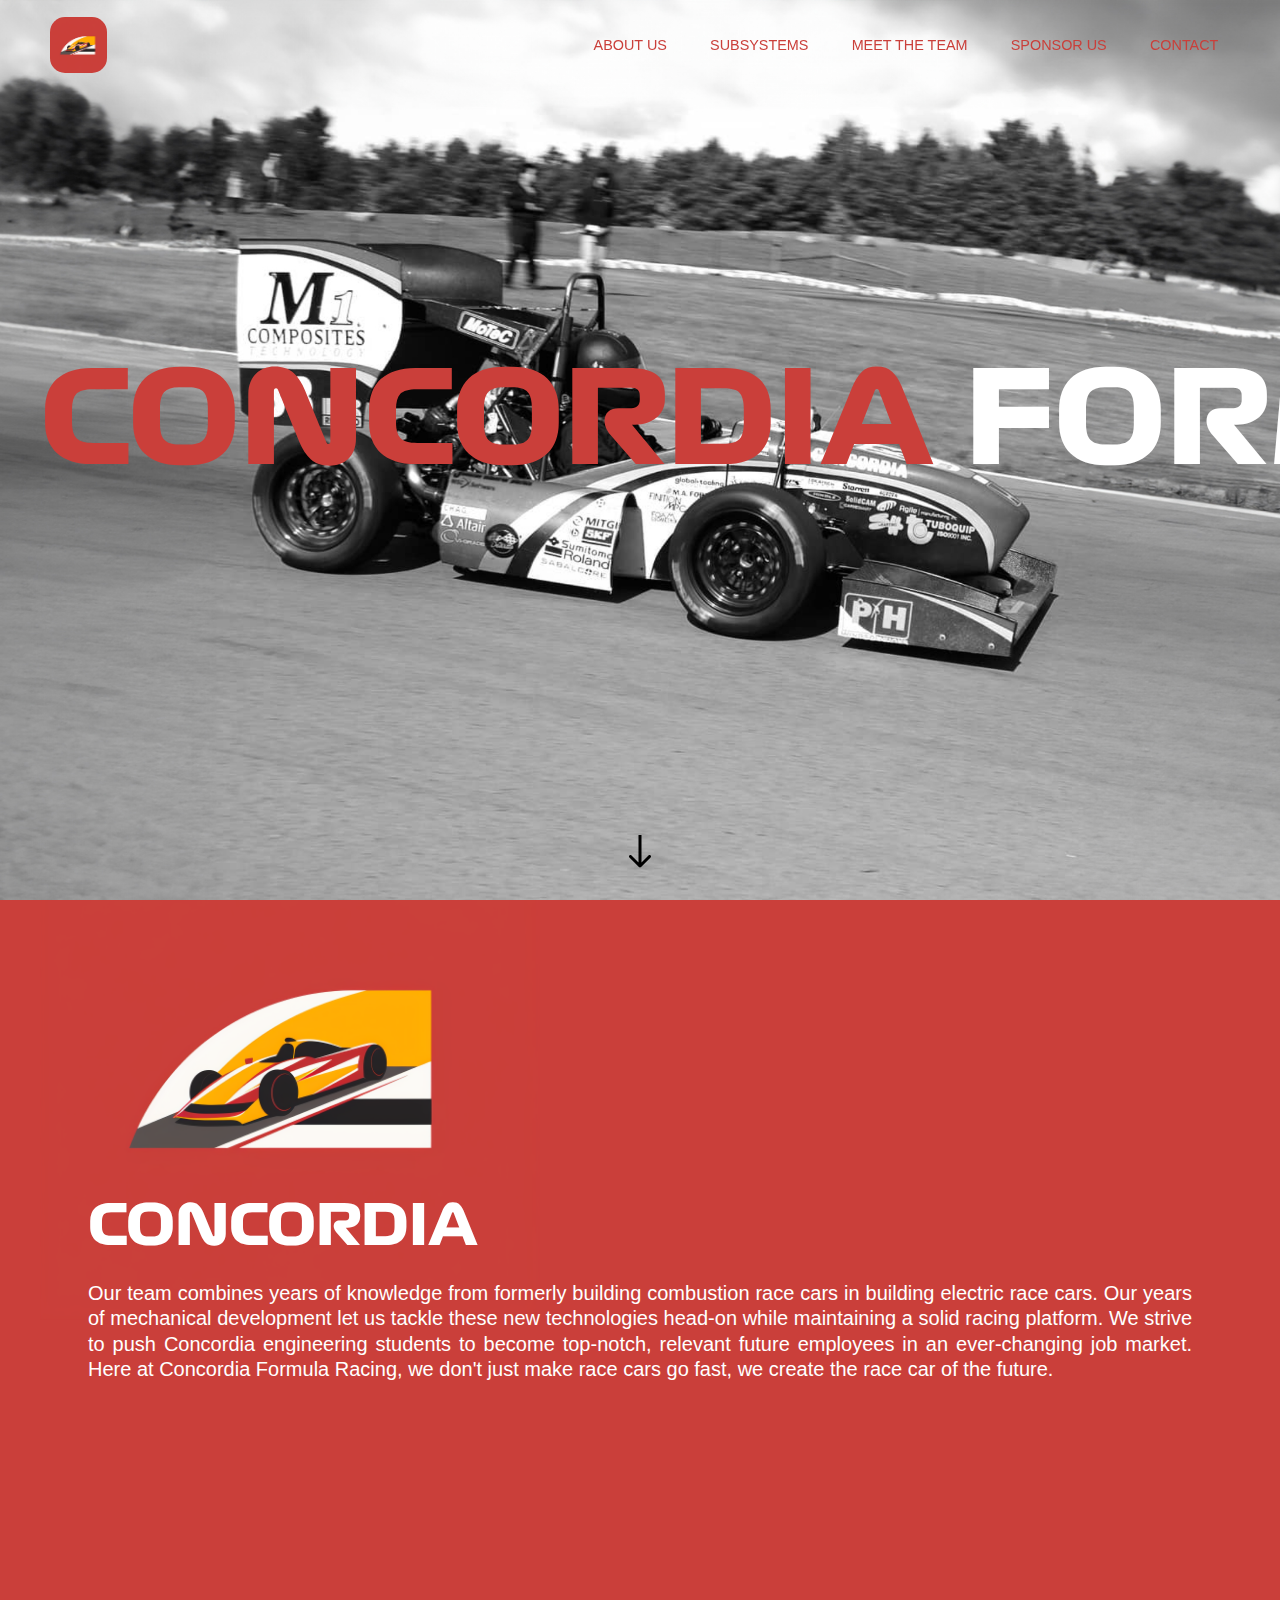
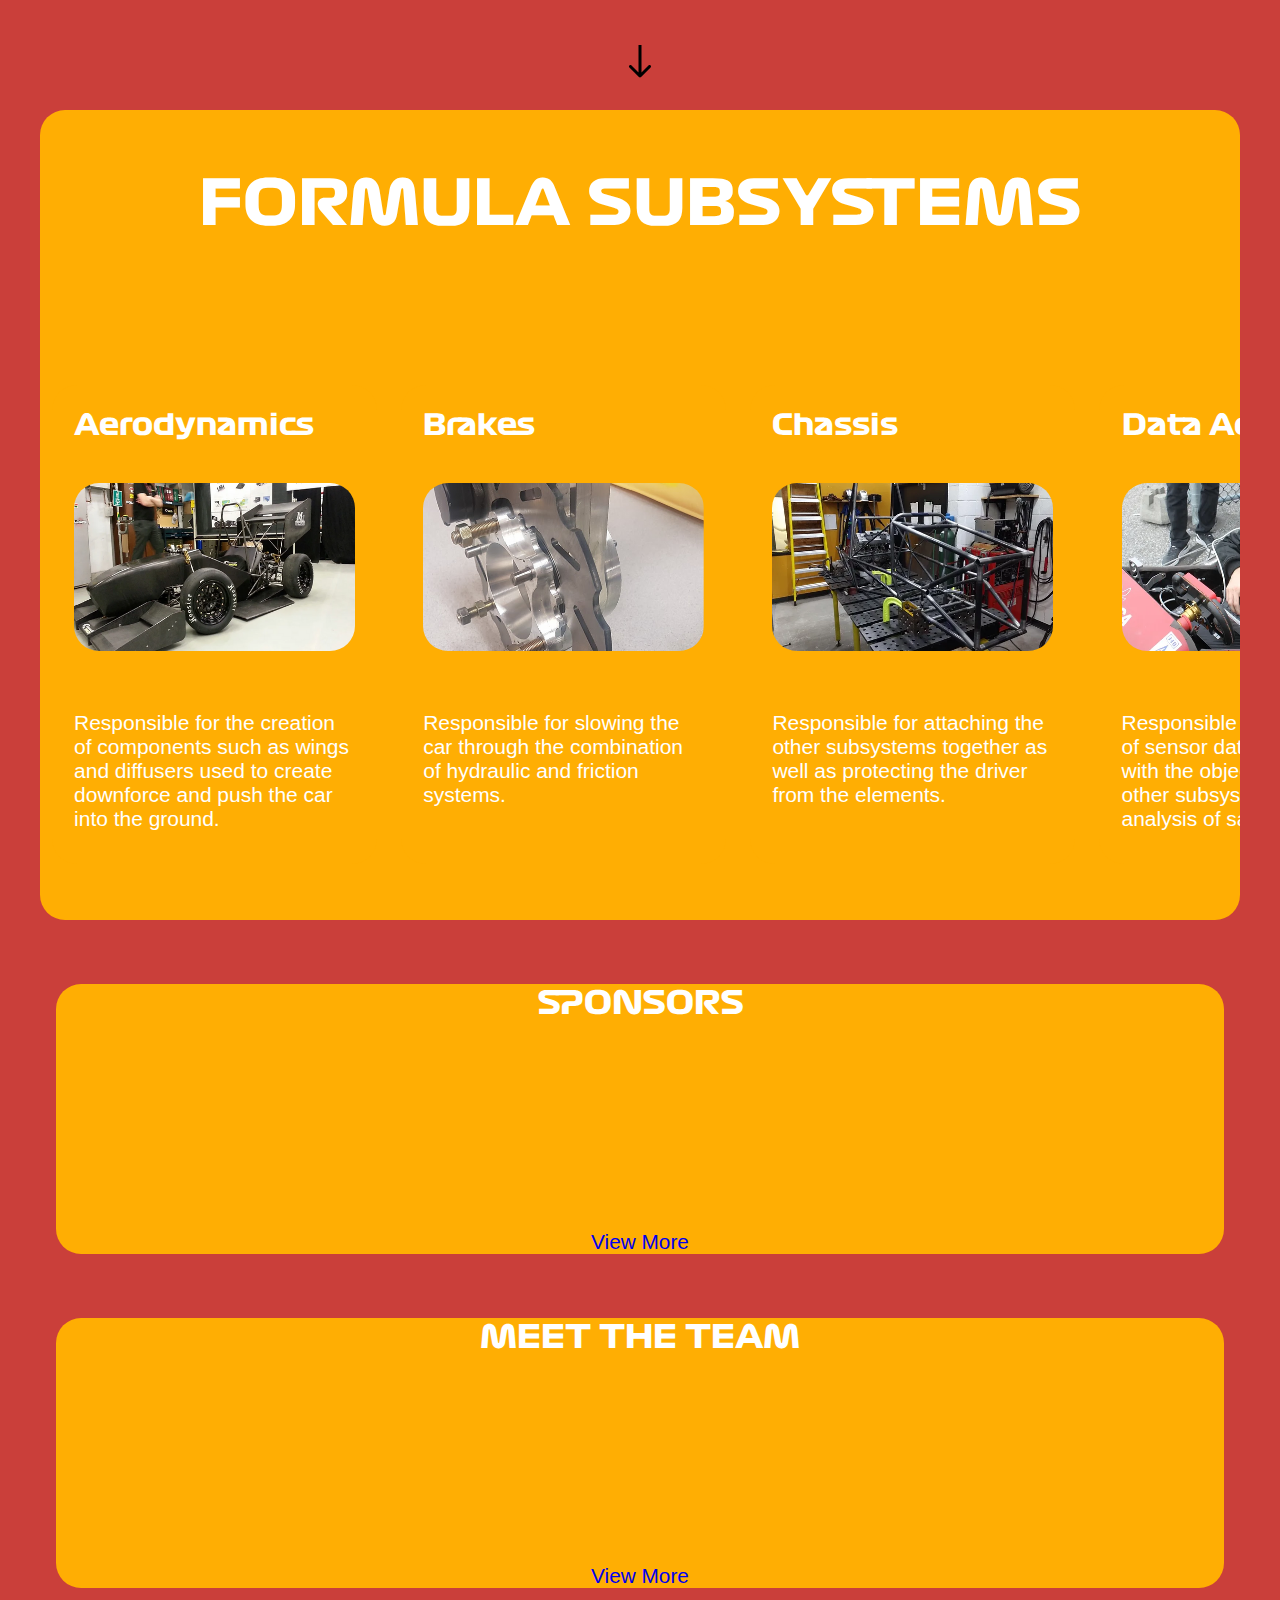
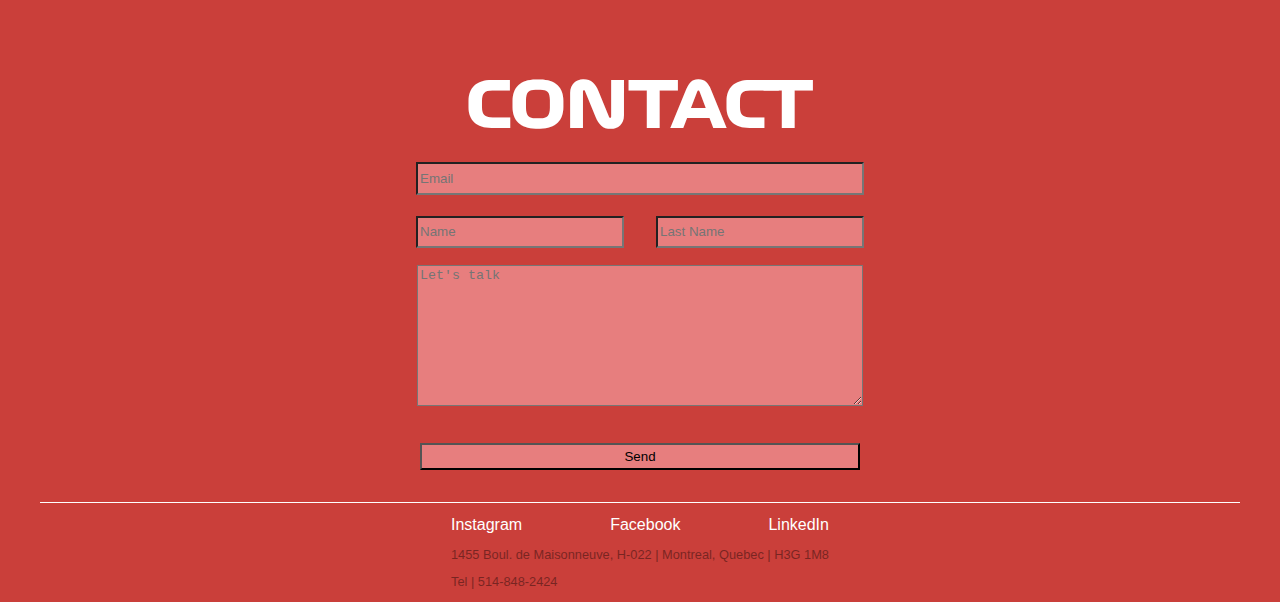
<file: index.html>
<!DOCTYPE html>
<html lang="en">
<head>
    <meta charset="UTF-8">
    <meta name="viewport" content="width=device-width, initial-scale=1.0">
    <title>FORMULA SAE - CONCORDIA</title>
    <link rel="stylesheet" href="style.css">
</head>
<body>
    <div class="home-image"></div>
    <div class="wrapper">

        <div id="update"></div>

        <header>
            <a href="index.html" class="logo1"></a>

            <nav>
                <svg class="close" width="33" height="33" viewBox="0 0 33 33" fill="none" xmlns="http://www.w3.org/2000/svg">
                    <path d="M16.5 0.25C13.2861 0.25 10.1443 1.20305 7.47199 2.98862C4.79969 4.77419 2.71689 7.31209 1.48697 10.2814C0.257041 13.2507 -0.0647633 16.518 0.562247 19.6702C1.18926 22.8224 2.73692 25.7179 5.00952 27.9905C7.28213 30.2631 10.1776 31.8108 13.3298 32.4378C16.482 33.0648 19.7493 32.743 22.7186 31.513C25.6879 30.2831 28.2258 28.2003 30.0114 25.528C31.797 22.8557 32.75 19.7139 32.75 16.5C32.75 14.366 32.3297 12.2529 31.5131 10.2814C30.6964 8.30985 29.4994 6.51847 27.9905 5.00952C26.4815 3.50056 24.6902 2.3036 22.7186 1.48696C20.7471 0.670319 18.634 0.25 16.5 0.25ZM20.9038 18.5963C21.0561 18.7473 21.177 18.927 21.2595 19.1251C21.342 19.3231 21.3844 19.5355 21.3844 19.75C21.3844 19.9645 21.342 20.1769 21.2595 20.3749C21.177 20.573 21.0561 20.7527 20.9038 20.9038C20.7527 21.0561 20.573 21.177 20.3749 21.2594C20.1769 21.3419 19.9645 21.3844 19.75 21.3844C19.5355 21.3844 19.3231 21.3419 19.1251 21.2594C18.927 21.177 18.7473 21.0561 18.5963 20.9038L16.5 18.7913L14.4038 20.9038C14.2527 21.0561 14.073 21.177 13.8749 21.2594C13.6769 21.3419 13.4645 21.3844 13.25 21.3844C13.0355 21.3844 12.8231 21.3419 12.6251 21.2594C12.427 21.177 12.2473 21.0561 12.0963 20.9038C11.9439 20.7527 11.8231 20.573 11.7406 20.3749C11.6581 20.1769 11.6156 19.9645 11.6156 19.75C11.6156 19.5355 11.6581 19.3231 11.7406 19.1251C11.8231 18.927 11.9439 18.7473 12.0963 18.5963L14.2088 16.5L12.0963 14.4038C11.7903 14.0978 11.6184 13.6827 11.6184 13.25C11.6184 12.8173 11.7903 12.4022 12.0963 12.0963C12.4023 11.7903 12.8173 11.6184 13.25 11.6184C13.6827 11.6184 14.0978 11.7903 14.4038 12.0963L16.5 14.2088L18.5963 12.0963C18.9023 11.7903 19.3173 11.6184 19.75 11.6184C20.1827 11.6184 20.5978 11.7903 20.9038 12.0963C21.2098 12.4022 21.3817 12.8173 21.3817 13.25C21.3817 13.6827 21.2098 14.0978 20.9038 14.4038L18.7913 16.5L20.9038 18.5963Z" fill="black"/>
                </svg>
                    
                <ul>
                    <li><a class="burger-items" href="#scrolltoIntro">ABOUT US</a></li>
                    <li><a class="burger-items" href="#scrollToSubs">SUBSYSTEMS</a></li>
                    <li><a class="burger-items" href="team.html">MEET THE TEAM</a></li>
                    <li><a class="burger-items" href="sponsors.html">SPONSOR US</a></li>
                    <li><a class="burger-items" href="#scrollBottom">CONTACT</a></li>
                </ul>
            </nav>

            <svg class="menu" id="desktop-menu" width="48" height="32" viewBox="0 0 48 32" fill="none" xmlns="http://www.w3.org/2000/svg">
                <path d="M24 32H0V26.6667H24V32ZM48 18.6667H0V13.3333H48V18.6667ZM48 5.33333H24V0H48V5.33333Z" fill="black"/>
            </svg>
        </header>

        <section class="home-page">
            <div class="scrolling-text"><h1><span>CONCORDIA</span> FORMULA RACING - <span>CONCORDIA</span> FORMULA RACING - <span>CONCORDIA</span> FORMULA RACING </h1></div>

            <svg class="arrow one" width="24" height="33" viewBox="0 0 24 33" fill="none" xmlns="http://www.w3.org/2000/svg">
                <path d="M10.9393 32.0607C11.5251 32.6464 12.4749 32.6464 13.0607 32.0607L22.6066 22.5147C23.1924 21.9289 23.1924 20.9792 22.6066 20.3934C22.0208 19.8076 21.0711 19.8076 20.4853 20.3934L12 28.8787L3.51472 20.3934C2.92893 19.8076 1.97919 19.8076 1.3934 20.3934C0.807612 20.9792 0.807612 21.9289 1.3934 22.5147L10.9393 32.0607ZM10.5 6.55671e-08L10.5 31L13.5 31L13.5 -6.55671e-08L10.5 6.55671e-08Z" fill="black"/>
            </svg>
        </section>

        <section class="intro" id="scrolltoIntro">
            <div class="introFrame">
                <div class="intro-imageAndtext">
                    <div class="logo2"></div>
                    <h1 class="intro-concordia">CONCORDIA</h1>
                </div>
                <p class="subhead">Our team combines years of knowledge from formerly building combustion race cars in building electric race cars. Our years of mechanical development let us tackle these new technologies head-on while maintaining a solid racing platform. We strive to push Concordia engineering students to become top-notch, relevant future employees in an ever-changing job market. Here at Concordia Formula Racing, we don't just make race cars go fast, we create the race car of the future.</p>
            </div>
            <svg class="arrow two" width="24" height="33" viewBox="0 0 24 33" fill="none" xmlns="http://www.w3.org/2000/svg">
                <path d="M10.9393 32.0607C11.5251 32.6464 12.4749 32.6464 13.0607 32.0607L22.6066 22.5147C23.1924 21.9289 23.1924 20.9792 22.6066 20.3934C22.0208 19.8076 21.0711 19.8076 20.4853 20.3934L12 28.8787L3.51472 20.3934C2.92893 19.8076 1.97919 19.8076 1.3934 20.3934C0.807612 20.9792 0.807612 21.9289 1.3934 22.5147L10.9393 32.0607ZM10.5 6.55671e-08L10.5 31L13.5 31L13.5 -6.55671e-08L10.5 6.55671e-08Z" fill="black"/>
            </svg>
                
        </section>

        <section class="subsystems" id="scrollToSubs">
            <div class="title subsystem">FORMULA SUBSYSTEMS</div>
            <div class="sub_section">
                <div class="card">
                    <p class="title">Aerodynamics</p>
                    <div class="frame">
                        <img class="card-photo" src="assets/subsystems/aero-photo.jpg" alt="dfasd">                    
                        <p class="text">Responsible for the creation of components such as wings and diffusers used to create downforce and push the car into the ground.</p>
                    </div>
                </div>

                <div class="card">
                    
                    <p class="title">Brakes</p>
                    <div class="frame">
                        <img class="card-photo" src="assets/subsystems/brakes.jpg" alt="dfasd">                    
                        <p class="text toolong">Responsible for slowing the car through the combination of hydraulic and friction systems.</p>
                    </div>
                </div>

                <div class="card">
                    <p class="title">Chassis</p>
                    <div class="frame">
                        <img class="card-photo" src="assets/subsystems/chassis.jpg" alt="dfasd">                    
                        <p class="text">Responsible for attaching the other subsystems together as well as protecting the driver from the elements.</p>
                    </div>                
                </div>

                <div class="card">
                    <p class="title">Data Acquisition</p>
                    <div class="frame">
                        <img class="card-photo" src="assets/subsystems/dataAcquisiton.jpg" alt="dfasd">                    
                        <p class="text">Responsible for the acquiring of sensor data and refining it with the objective of assisting other subsystems with the analysis of said data.</p>
                    </div>                
                </div>

                <div class="card">
                    <p class="title">Steering</p>
                    <div class="frame">
                        <img class="card-photo" src="assets/subsystems/steering.jpg" alt="dfasd">                    
                        <p class="text">Responsible for the steering geometry, closely related to the suspension subsystem.</p>
                    </div>                
                </div>

                <div class="card">
                    <p class="title">Suspension</p>
                    <div class="frame">
                        <img class="card-photo" src="assets/subsystems/suspension.jpg" alt="dfasd">                    
                        <p class="text">Responsible for translating forces from the tires into the rest of the car through the establishment of car specific geometry.</p>
                    </div>                
                </div>

                <div class="card">
                    <p class="title">Wheels & Tires</p>
                    <div class="frame">
                        <img class="card-photo" src="assets/subsystems/wheelsTires.jpg" alt="dfasd">                    
                        <p class="text">Responsible for all cornering and acceleration forces transferring between the road and the car.</p>
                    </div>                
                </div>

                <div class="card">
                    <p class="title">GLV Electrical</p>
                    <div class="frame">
                        <img class="card-photo" src="assets/subsystems/electrical.jpg" alt="dfasd">                    
                        <p class="text">Responsible for the low voltage systems of the car such as safety equipment and sensing equipment.</p>
                    </div>                
                </div>

                <div class="card">
                    <p class="title">Powertrain</p>
                    <div class="frame">
                        <img class="card-photo" src="assets/subsystems/powertrain.jpg" alt="dfasd">
                        <p class="text">Responsible for the motor, motor controller, and gearbox that power the car.</p>
                    </div>                
                </div>

                <div class="card">
                    <p class="title">Accumulator</p>
                    <div class="frame">
                        <img class="card-photo" src="assets/subsystems/accumulator.jpg" alt="dfasd">                    
                        <p class="text">Responsible for the battery and its management systems which are mostly high voltage.</p>
                    </div>                
                </div>


            </div>

        </section>

        <section class="sponsors">
            <div class="title sponsor">SPONSORS</div>
            <div class="sponsorScroll"></div>

            <a href="sponsors.html">View More</a>

        </section>

        <section class="sponsors">
            <div class="title sponsor">MEET THE TEAM</div>
            <div class="sponsorScroll"></div>

            <a href="team.html">View More</a>

        </section>

        <section class="contact" id="scrollBottom">
            <div class="title contact">CONTACT</div>
            <form action="mailto:thomasson5leo@gmail.com">
                <input class="c email" type="text" placeholder="Email">
                
                <div class="c names">
                   
                    <input class="user-name" type="text" placeholder="Name" style="background-color: rgb(231, 126, 126);">
                    <input class="user-name" type="text" placeholder="Last Name" style="background-color: rgb(231, 126, 126);">
                    
                </div>
                <textarea class="c talk" placeholder="Let's talk" cols="40" rows="9"></textarea> 
                
                <input class="c submit" type="submit" value="Send">

            </form>
        </section>

        <section class="footer">
            <div class="footer-frame">
                <div class="line"></div>
                <div class="socials">
                    <a class="link instagram" href="https://www.instagram.com/concordiasae_racing/">Instagram</a>
                    <a class="link facebook" href="https://www.facebook.com/concordiaefsae">Facebook</a>
                    <a class="link linkedin" href="https://www.linkedin.com/company/concordia-sae/">LinkedIn</a>
                </div>
                <div class="credentials">
                    <p>1455 Boul. de Maisonneuve,  H-022 | Montreal, Quebec | H3G 1M8</p>
                    <p>Tel | 514-848-2424</p>
                </div>
            </div>
        </section>

    </div>

    <script src="java.js"></script>
</body>
</html>
</file>
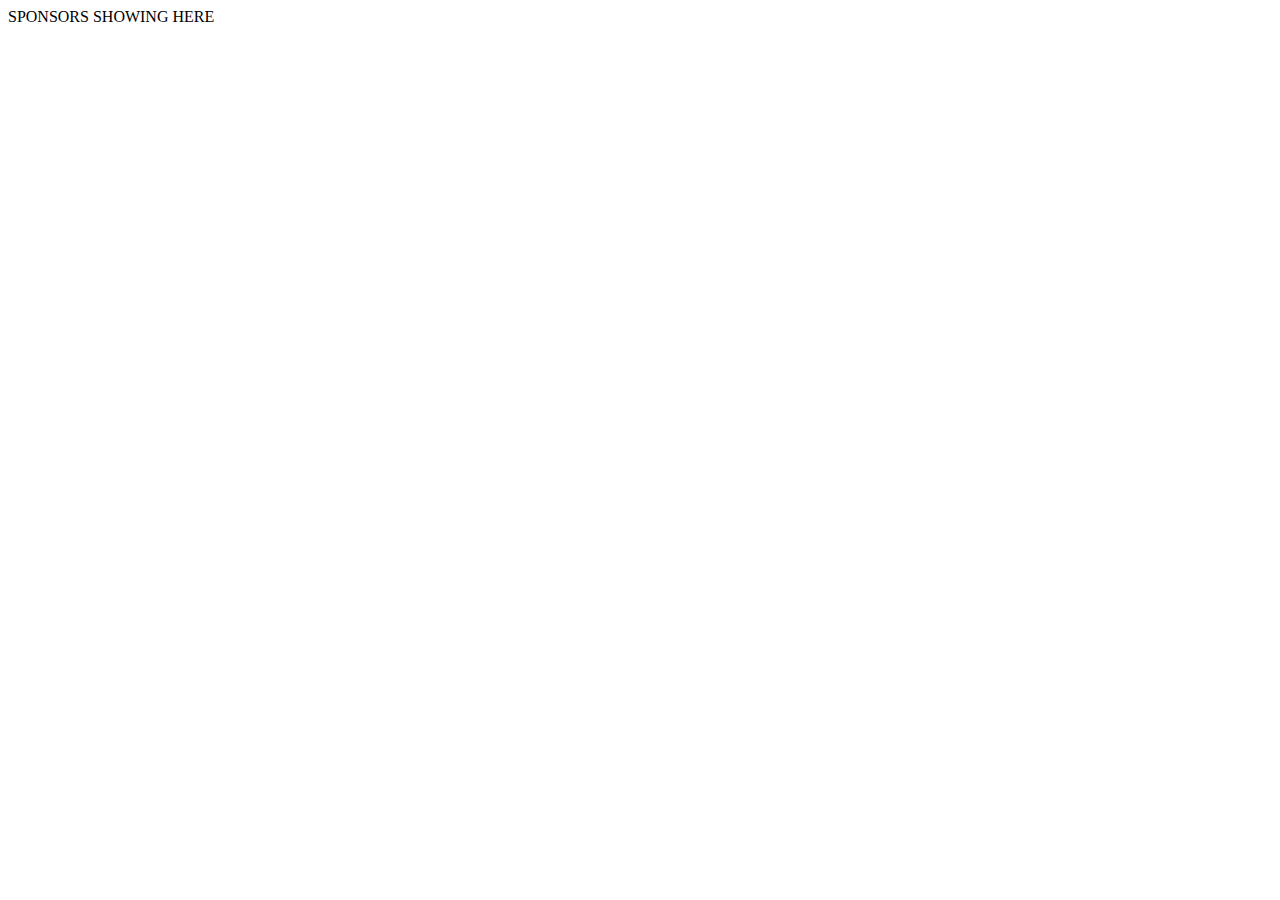
<file: sponsors.html>
<!DOCTYPE html>
<html lang="en">
<head>
    <meta charset="UTF-8">
    <meta name="viewport" content="width=device-width, initial-scale=1.0">
    <title>Document</title>
</head>
<body>
    SPONSORS SHOWING HERE
</body>
</html>
</file>
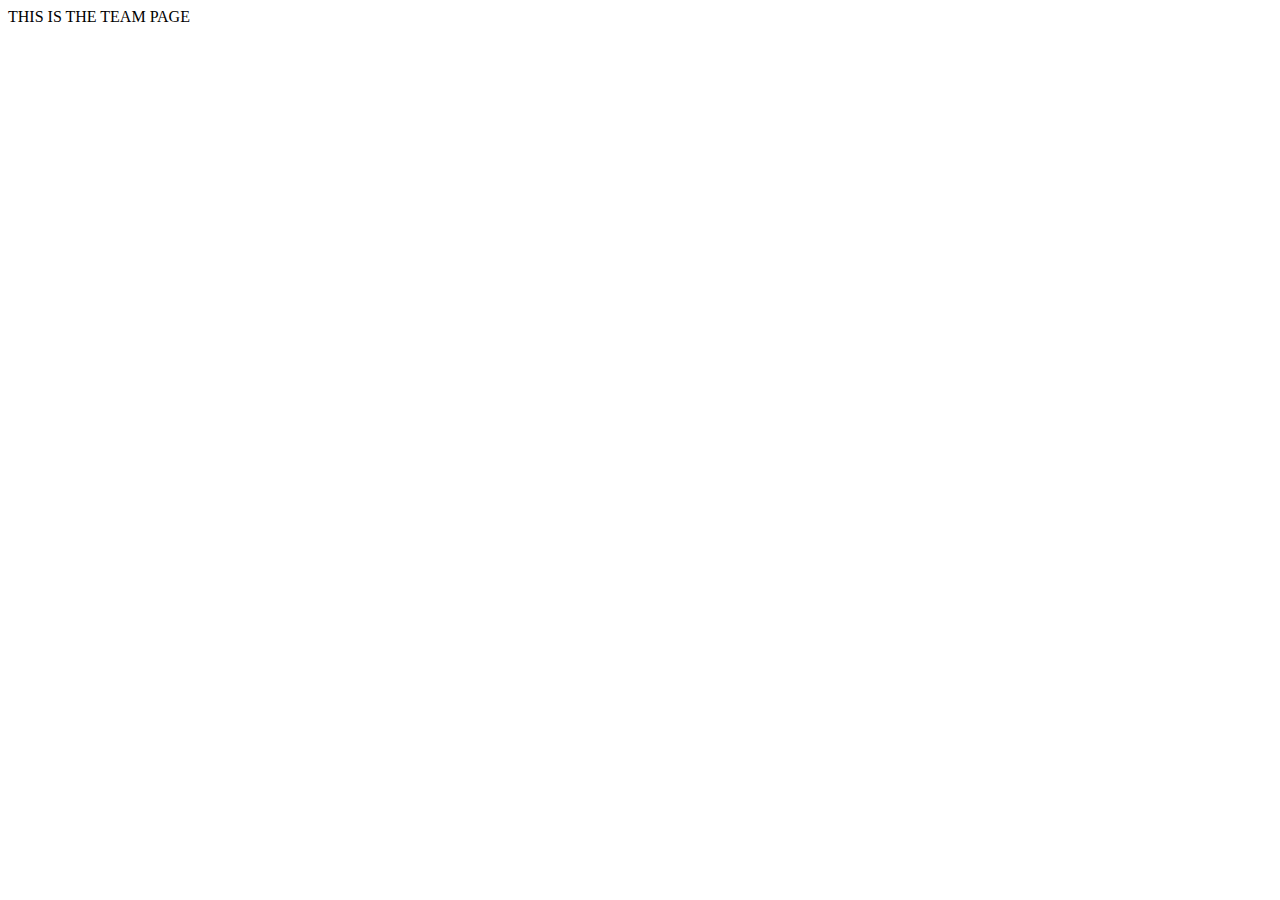
<file: team.html>
<!DOCTYPE html>
<html lang="en">
<head>
    <meta charset="UTF-8">
    <meta name="viewport" content="width=device-width, initial-scale=1.0">
    <title>Document</title>
</head>
<body>
    THIS IS THE TEAM PAGE
</body>
</html>
</file>
<file: style.css>
@font-face {
    font-family: Helvetica-Neue;
    src: url("assets/HelveticaNeueRegular.otf");
}
@font-face {
    font-family: Formula1-Bold;
    font-weight: bold;
    src: url("assets/Formula1-Bold.otf") format("opentype");
}
@keyframes RightToLeft { /*animation function for the sliding text*/
    from {
        transform: translateX(-33.7%);
    }
    to {
        transform: translateX(-67.435%);/*This weird number is where the cycle restarts
        and is linked to the length of the text in index.html */
    }
}

/*this html element makes scrolling smooth for when a button is pressed */
html {
    scroll-behavior: smooth;
}

/*general styles*/
body {
  margin: 0;
  font-family: Arial, Helvetica, sans-serif;
  background-color: #CA3F3A;
  overflow-x: hidden;
}
a {
    text-decoration: none;
    font-size: 1.3rem;
}
.home-image {
    background: url('assets/HomeImage.jpg');
    position: absolute;
    top: 0;
    left: 0;
    width: 100%;
    height: 100vh;
    background-size: cover;
    background-position-x: 50%;
    z-index: -1;
}

/*1st page styling for header*/
header { 
    position: fixed;
    display: flex;
    justify-content: space-between;
    align-items: center;
    width: 100%;
    height: 10vh;
    z-index: 2;
}
.logo1 {
    background: url('assets/logo.jpg');
    border-radius: 15px;
    width: 2.7em;
    height: 2.7em;
    margin: 0.5em;
    background-position-x: 30%;
    background-size: cover;
}
svg.menu {
    width: 2.7em;
    margin-right: 1.5em;
    color: white;

    cursor: pointer;
}
nav {
    position: fixed;
    right: 0;
    top: 0;
    background-color: white;
    width: 50%;
    height: 100vh;
    text-transform: uppercase;

    transform: translateX(100%);
    transition: transform .5s ease-in-out;
}
ul {
    list-style-type: none;
    padding: 0;
    margin-top: 8em;
    height: fit-content;
}
.burger-items {
    color: black;
    padding: .75em 2em;
    display: block;

    &:hover{
        background: rgb(207, 206, 206);
    }
}
.close{
    float: right;
    margin: 2em;
    width: 2em;
    cursor: pointer;
}
/*.open-nav is created by some javascript when burger and close icon is clicked*/
.open-nav {
    transform: translateX(0%);
}

/*1st page styling, everything but the header*/
section.home-page {
    display: flex;
    flex-direction: column;
    justify-content: space-between;
    color: orange;
    height: 100vh;
}
.scrolling-text{
    font-size: 4rem;
    font-family: Formula1-Bold;
    color: white;
    position: absolute;
    top: 16rem;
    white-space: nowrap;

    animation: RightToLeft 8s linear infinite;
}
.arrow.one {
    position: absolute;
    width: 100%;
    bottom: 2em;
    align-self: center;
    cursor: pointer;
}

span {
    color: #CA3F3A;
}

/*2nd page styling (introduction)*/
section.intro {
    display: flex;
    justify-content: space-between;
    height: fit-content;
    min-height: 90vh;
    flex-direction: column;
    overflow-x: hidden;
}
.logo2 {
    background: url('assets/logo.jpg');
    width: 60vh;
    max-width: 500px;
    height: 60vh;
    max-height: 500px;
    margin-top: -5em;
    background-position-x: 50%;
    background-position-y: 50%;
    background-size: cover;
    z-index: -2;
    align-self: center;
}

h1.intro-concordia {
    margin-top: -8rem;
    margin-left: 3rem;
    align-self: center;
    color: white;
    font-family: Formula1-Bold;
    font-size: 3.5rem;
    
}
p.subhead {
    color: white;
    margin-top: -1rem;
    margin-right: 3rem;
    margin-left: 3rem;
    font-size: 1rem;
    line-height: 1.6rem;
    text-align: justify;
}
.arrow.two {
    align-self: center;
    margin-bottom: 2em;
    cursor: pointer;
}

/*MEET OUR TEAMS SCROLLING TITLE (FOR DESKTOP), work in progress (neeeds to be changed in the media area*/


/*PAGE 3 - SUBSYSTEMS*/
section.subsystems {
    display: flex;
    border-radius: 25px;
    flex-direction: column;
    height: fit-content;
    overflow-x: auto;
}
.sub_section {
    display: flex;
    overflow-x: auto;
}
.card {
    display: flex;
    flex-direction: column;
    justify-content: space-between;

    margin-top: 2em;
    margin-left: 0.75rem;
    margin-right: 0.75rem;
    border-radius: 25px;
    background: #FFAE03;
    padding: 1.38rem;
    width: 17.5625rem;
    height: 27.1875rem;
    flex-shrink: 0;
}

.title.subsystem {
    display: none;
}
.title {
    color: white;
    font-family: Formula1-Bold;
    font-size: 29px;
    margin-top: 0em;
}
.frame {
    margin-top: 1.75rem;
    display: flex;
    height: 100%;
    flex-direction: column;
}
.card-photo {
    background-size: contain;
    height: 10.5rem;
    width: auto;
    border-radius: 25px;
    margin-top: -1em;
}
.text {
    color: white;
    text-align: left;
    font-size: 1.31rem;
    margin-top: 60px;
    height: fit-content;
}

/*Sponsors Section*/
.sponsors {
    margin: 1em;
    margin-top: 4em;
    height: 30vh;
    background: #FFAE03;
    border-radius: 25px;

    display: flex;
    flex-direction: column;
    justify-content: space-between;
    align-items: center;
}
.title.sponsor {
    font-size: 2rem;
}


/*Meet the team Section*/
.sponsors {
    margin: 1em;
    margin-top: 4em;
    height: 30vh;
    background: #FFAE03;
    border-radius: 25px;

    display: flex;
    flex-direction: column;
    justify-content: space-between;
    align-items: center;
}
.title.sponsor {
    font-size: 2rem;
}


/*page 3 - contact area*/
section.contact {
    display: flex;
    flex-direction: column;
    height: fit-content;
    align-items: center;

    margin-top: 5rem;
    margin-bottom: 2em;
}
.title.contact {
    font-size: 4rem;
}
form {
    display: flex;
    flex-direction: column;
    align-items: center;
    
}
.c {
    margin-top: 1.3em;
    width: 33em;
}
.email {
    background-color: rgb(231, 126, 126);
    height: 2em;
    outline: none;
}
.names {
    display: flex;
    justify-content: space-between;
    width: 28em;
    height: 2em;
}
.user-name {
    width: 15em;
}
.talk {
    background-color: rgb(231, 126, 126);
    margin-bottom: 1.5em;
}
.submit {
    width: 33em;
    height: 2em;
    background-color: rgb(231, 126, 126);
}

/*FOOTER PAGE 3*/
section.footer {
    display: flex;
    flex-direction: column;
    align-items: center;
    
    width: 100%;
    height: fit-content;
    justify-content: space-between;
    border-top: 1.5px solid white;
    
}
.socials {
    margin-top: .8rem;
    display: flex;
    
    justify-content: space-between;
    width: 100%;
}
.link {
    color: white;
    font-size: 1em;
}
.credentials {
    font-size: .8em;
    opacity: 0.4;
}



@media only screen and (max-width: 450px) {
    .intro-imageAndtext {
        display: flex;
        flex-direction: column;
        align-items: center;
    }
    h1.intro-concordia {
        font-size: 2.6em;
        margin-left: unset;
        
    }
    p.subhead {
        margin-left: 1.5rem;
        margin-right: 1.5em;
    }

    .c {
        width: 25em;
    }
    .names {
        width: 21.3em;
    }
    .user-name {
        width: 11em
    }
}
/*for the burger menu*/
@media only screen and (max-width: 680px) {
    .logo1 {
        display: none;
    }
    header {
        flex-direction: column;
        align-items: flex-end;
    }
    svg.menu {
        margin: 1em;
    }
}

@media only screen and (min-width: 680px) {
    .menu {
        display: none;
    }
    

    nav {
        transform: translateX(0);
        position: unset;
        height: auto;
        width: auto;
        display: block;
        background: unset;
    }
    .close {
        display: none;
    }
    ul {
        display: flex;
        margin: 0;
    }
    .burger-items {
        padding: .5em 1.5em;
        font-size: .9rem;
        color: #CA3F3A;

        &:hover {
            background: unset;
            text-decoration: underline;
        }
    }

    

    .intro {
        justify-content: unset;
    }
    p.subhead {
        font-size: 1.25rem;
    }
}


/*formating for the pages for desktop*/
@media only screen and (min-width: 900px) {

    /*SUBSYSTEMS REDESIGN FOR DESKTOP*/
    section.subsystems {
        background: #FFAE03;
        height: 90vh;
        justify-content: space-around;
    }
    .title.subsystem {
        display: unset;
        font-size: 3.9rem;
        align-self: center;
    }

    section.intro.introFrame {
        flex-direction: row;
        align-items: center;
    }
    .intro {
        justify-content: space-between;
    }
    .logo2 {
        margin-right: 3em;
    }
    p.subhead {
        font-size: 1.25rem;
    }


}

/**/
@media only screen and (min-width: 1200px) {
    .wrapper {
        width: 1200px;
        margin: 0 auto;
    }

    header {
        width: 1200px;
    }
}
</file>
